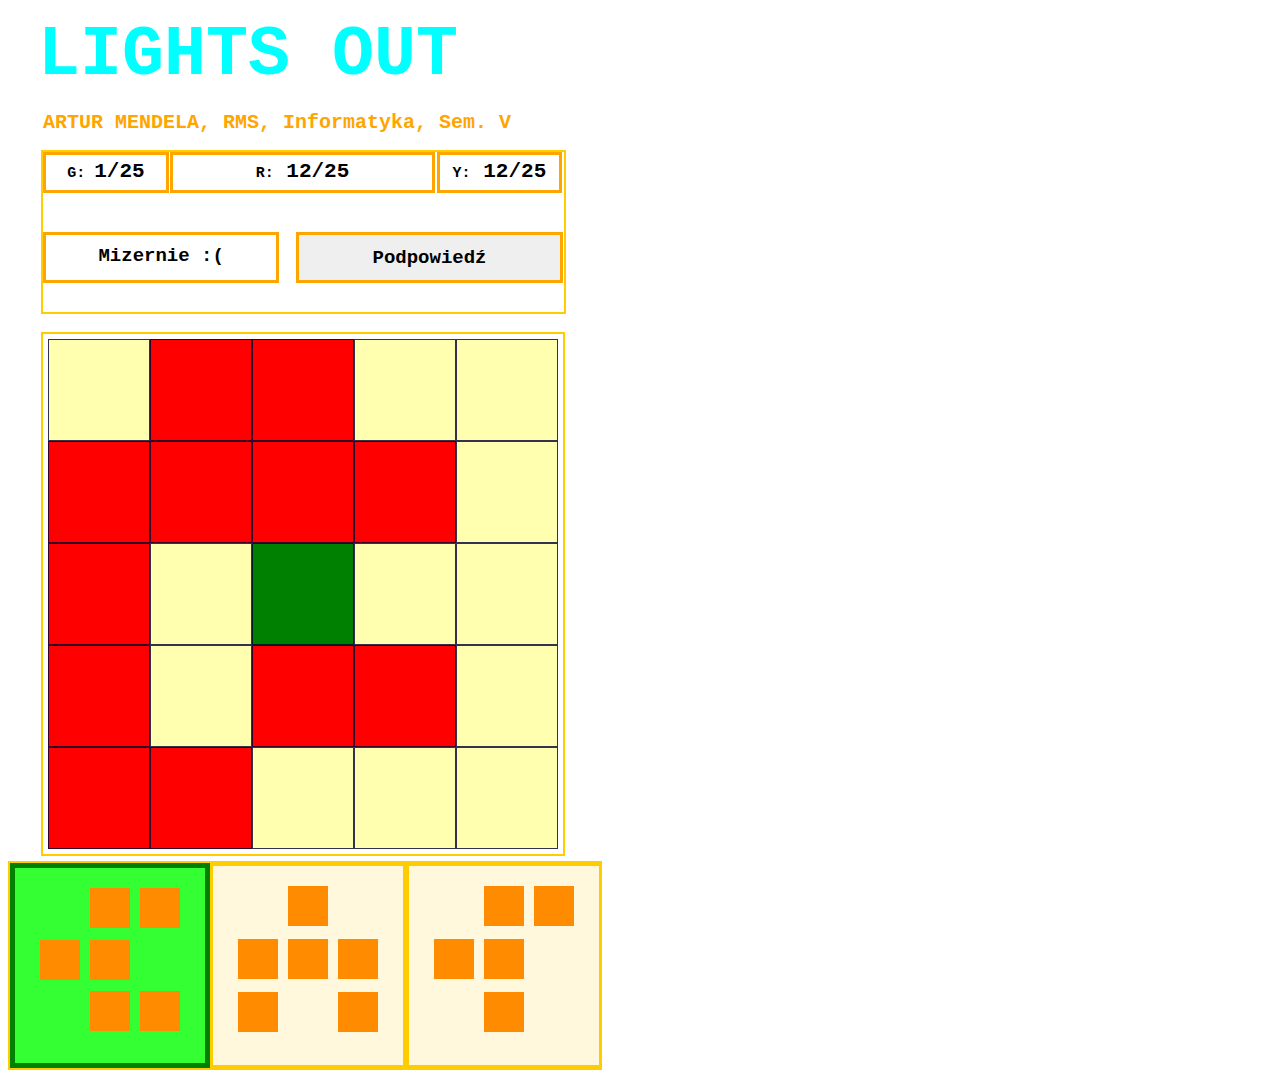
<file: index.html>
<!DOCTYPE html>

<html lang="pl">

<head>
	<meta charset="utf-8">
	<meta name="viewport" content="width=device-width, initial-scale=1">
	<title>Lights Out</title>
	<link rel="stylesheet" href="style.css">
	<script src="index.js" defer></script>
</head>

<body onload="zmienKolor(), chooseShape(1)">
	<header>
		<div class="header" id="headeeer">
			<p id="headerUp">
				<span style="font-size: 70px; margin-left: 5px;"> LIGHTS OUT</span>
			</p>
			<p>
				<span style="font-size: 20px; margin-left: 10px; margin-top:0px">
					ARTUR MENDELA, RMS, Informatyka, Sem. V
				</span>
			</p>
		</div>

		<div class="grid-counters" style="font-weight: bold; font-family: courier new;">

			<div id="liczydlo1"
				style="width:94%; height: 30px; border: 3px solid orange; padding-top: 5px; text-align: center; font-size: 21px;">
				<span style="font-size: 15px">G: </span>
				<span id="licznik1">0</span>/25
			</div>
			<div id="liczydlo2"
				style="width:97%; height: 30px; border: 3px solid orange;padding-top: 5px; text-align: center; font-size: 21px;">
				<span style="font-size: 15px"> R:</span> <span id="licznikR">0</span>/25
			</div>
			<div id="liczydlo3"
				style="width:94%; height: 30px; border: 3px solid orange;padding-top: 5px; text-align: center; font-size: 21px;">
				<span style="font-size: 15px">Y:</span> <span id="licznikP">0</span>/25
			</div>

			<div id="licznik2"
				style="width:165%; height: 25px; border: 3px solid orange; padding: 10px; text-align: center; font-size: 19px;">
				<span style="font-size: 15px">Zaczynamy</span>
			</div>

			<div style="height: 27px; width: 100%; margin-left: 126px;"><button class="przycisk" id="przyciskB"
					style="font-weight: bold;
font-family: courier new;height: 51px;border: 3px solid orange; width: 100%; padding: 10px; text-align: center; font-size: 19px;" type="button" onclick="podpowiedzi()">Podpowiedź</button></div>

		</div>

		<br>
	</header>

	<div id="plansza" class="grid-container">
		<div class="grid-item" id="1" onclick="wstawWzor(1)"></div>
		<div class="grid-item" id="2" onclick="wstawWzor(2)"></div>
		<div class="grid-item" id="3" onclick="wstawWzor(3)"></div>
		<div class="grid-item" id="4" onclick="wstawWzor(4)"></div>
		<div class="grid-item" id="5" onclick="wstawWzor(5)"></div>
		<div class="grid-item" id="6" onclick="wstawWzor(6)"></div>
		<div class="grid-item" id="7" onclick="wstawWzor(7)"></div>
		<div class="grid-item" id="8" onclick="wstawWzor(8)"></div>
		<div class="grid-item" id="9" onclick="wstawWzor(9)"></div>
		<div class="grid-item" id="10" onclick="wstawWzor(10)"></div>
		<div class="grid-item" id="11" onclick="wstawWzor(11)"></div>
		<div class="grid-item" id="12" onclick="wstawWzor(12)"></div>
		<div class="grid-item" id="13" onclick="wstawWzor(13)"></div>
		<div class="grid-item" id="14" onclick="wstawWzor(14)"></div>
		<div class="grid-item" id="15" onclick="wstawWzor(15)"></div>
		<div class="grid-item" id="16" onclick="wstawWzor(16)"></div>
		<div class="grid-item" id="17" onclick="wstawWzor(17)"></div>
		<div class="grid-item" id="18" onclick="wstawWzor(18)"></div>
		<div class="grid-item" id="19" onclick="wstawWzor(19)"></div>
		<div class="grid-item" id="20" onclick="wstawWzor(20)"></div>
		<div class="grid-item" id="21" onclick="wstawWzor(21)"></div>
		<div class="grid-item" id="22" onclick="wstawWzor(22)"></div>
		<div class="grid-item" id="23" onclick="wstawWzor(23)"></div>
		<div class="grid-item" id="24" onclick="wstawWzor(24)"></div>
		<div class="grid-item" id="25" onclick="wstawWzor(25)"></div>
	</div>

	<div id="wzoryContainer" class="wzoryContainer">

		<div id="wzor1" class="wzory1" onclick="chooseShape(1)">

			<div class="white"></div>
			<div class="orange"></div>
			<div class="orange"></div>
			<div class="orange"></div>
			<div class="orange"></div>
			<div class="white"></div>
			<div class="white"></div>
			<div class="orange"></div>
			<div class="orange"></div>

		</div>

		<div id="wzor2" class="wzory2" onclick="chooseShape(2)">

			<div class="white"></div>
			<div class="orange"></div>
			<div class="white"></div>
			<div class="orange"></div>
			<div class="orange"></div>
			<div class="orange"></div>
			<div class="orange"></div>
			<div class="white"></div>
			<div class="orange"></div>

		</div>

		<div id="wzor3" class="wzory3" onclick="chooseShape(3)">

			<div class="white"></div>
			<div class="orange"></div>
			<div class="orange"></div>
			<div class="orange"></div>
			<div class="orange"></div>
			<div class="white"></div>
			<div class="white"></div>
			<div class="orange"></div>
			<div class="white"></div>

		</div>

	</div>


</body>

</html>
</file>
<file: style.css>
.header {
  color: orange;
  font-weight: bold;
  font-family: courier new;
  margin-left: 25px;

}

.grid-container {
  display: grid;
  padding: 5px;
  width: 510px;
  border: 2px solid #ffcc00;
  grid-template-columns: repeat(5, 2fr);
  grid-template-rows: repeat(5, 2fr);
  height: 510px;
  margin-left: 33px;
}

.grid-counters {
  display: grid;
  padding: 0px;
  width: 521px;
  border: 2px solid #ffcc00;
  grid-template-columns: repeat(3, 2fr);
  grid-template-rows: repeat(2, 2fr);
  height: 160px;
  margin-left: 33px;
}

.grid-item {
  background-color: rgba(255, 255, 155, 0.8);
  border: 1px solid rgba(0, 0, 55, 0.8);
  padding: 39px 0;
  font-size: 10px;
  text-align: center;

}

.grid-item:hover {
  box-shadow: inset 0 0 1em gold, 0 0 1em orange;
}

.wzoryContainer {
  display: grid;
  border: 2px solid #ffcc00;
  width: 590px;
  height: 205px;
  margin-top: 5px;
  grid-template-columns: repeat(3, 1fr);
  grid-template-rows: repeat(1, 2fr);

}

.wzory1 {
  display: grid;
  border: 5px solid green;
  grid-template-columns: repeat(3, 2fr);
  grid-template-rows: repeat(3, 2fr);
  padding: 20px;
  background-color: rgba(0, 255, 0, 0.8);

}

.wzory2 {
  display: grid;
  border: 3px solid #ffcc00;
  grid-template-columns: repeat(3, 2fr);
  grid-template-rows: repeat(3, 2fr);
  padding: 20px;
  background-color: Cornsilk;

}

.wzory3 {
  display: grid;
  border: 3px solid #ffcc00;
  grid-template-columns: repeat(3, 2fr);
  grid-template-rows: repeat(3, 2fr);
  padding: 20px;
  background-color: Cornsilk;
}

.wzory1:hover {
  box-shadow: inset 0 0 1em gold, 0 0 2em orange;
}

.wzory2:hover {
  box-shadow: inset 0 0 1em gold, 0 0 1em orange;
}

.wzory3:hover {
  box-shadow: inset 0 0 1em gold, 0 0 1em orange;
}

.white {
  width: 40px;
  height: 40px;

  padding: 0;
  margin-left: 5px;
  margin-right: 5px;
}

.orange {
  width: 40px;
  height: 40px;
  background: DarkOrange;

  padding: 0;
  margin-left: 5px;
  margin-right: 5px;
}

.przycisk:hover {
  background-color: rgba(255, 255, 180, 0.8);
}
</file>
